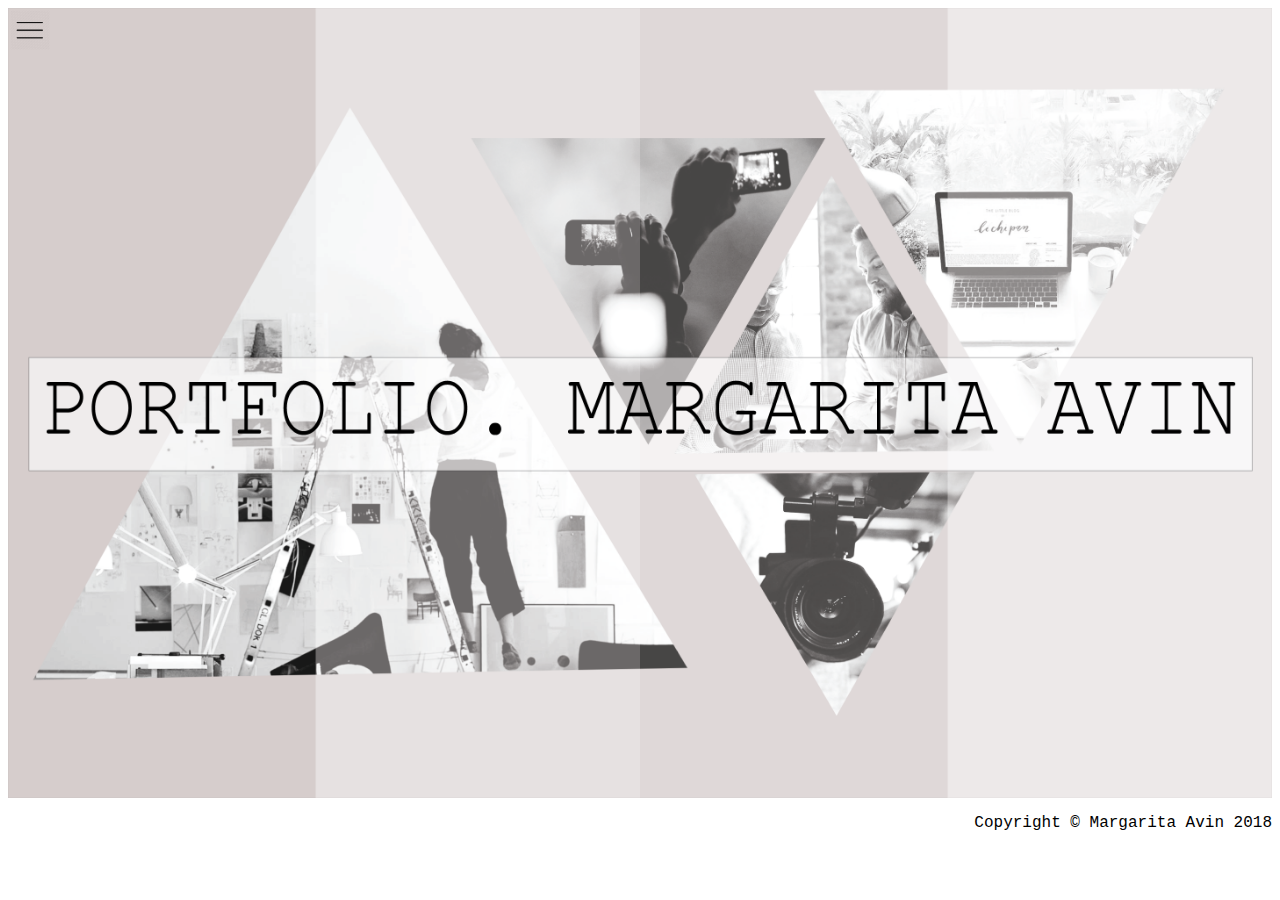
<file: assignment/index.html>
<!DOCTYPE html>
<html>
    <head>
        <title>Portfolio</title>
        <meta charset="UTF-8">
        <meta name="viewport" content="width=device-width, initial-scale=1.0">

        <link rel="stylesheet" href="css/style.css">
    </head>
    <body>
        <div class="menu-icon"><img src="img/menu.png" alt="menu" /></div>
        <div class="menu">
            <ul>
                <li><a class="active" href="index.html">Home</a></li>
                <li><a href="about.html">About me</a></li>
                <li><a href="portfolio.html">Portfolio</a></li>
            </ul>
        </div>
        <div class="wrapper-about">
            <img class="bg-fr-desktop" src="img/frontpage.png" alt="frontpage" />
            <img class="bg-fr-mobile" src="img/frontpagemobile.png" alt="frontpage" />
        </div>
        <div id="footer">
        <p class="down">Copyright © Margarita Avin 2018</p>
        </div>

        <script src="js/script.js" defer></script>

    </body>
</html>
</file>
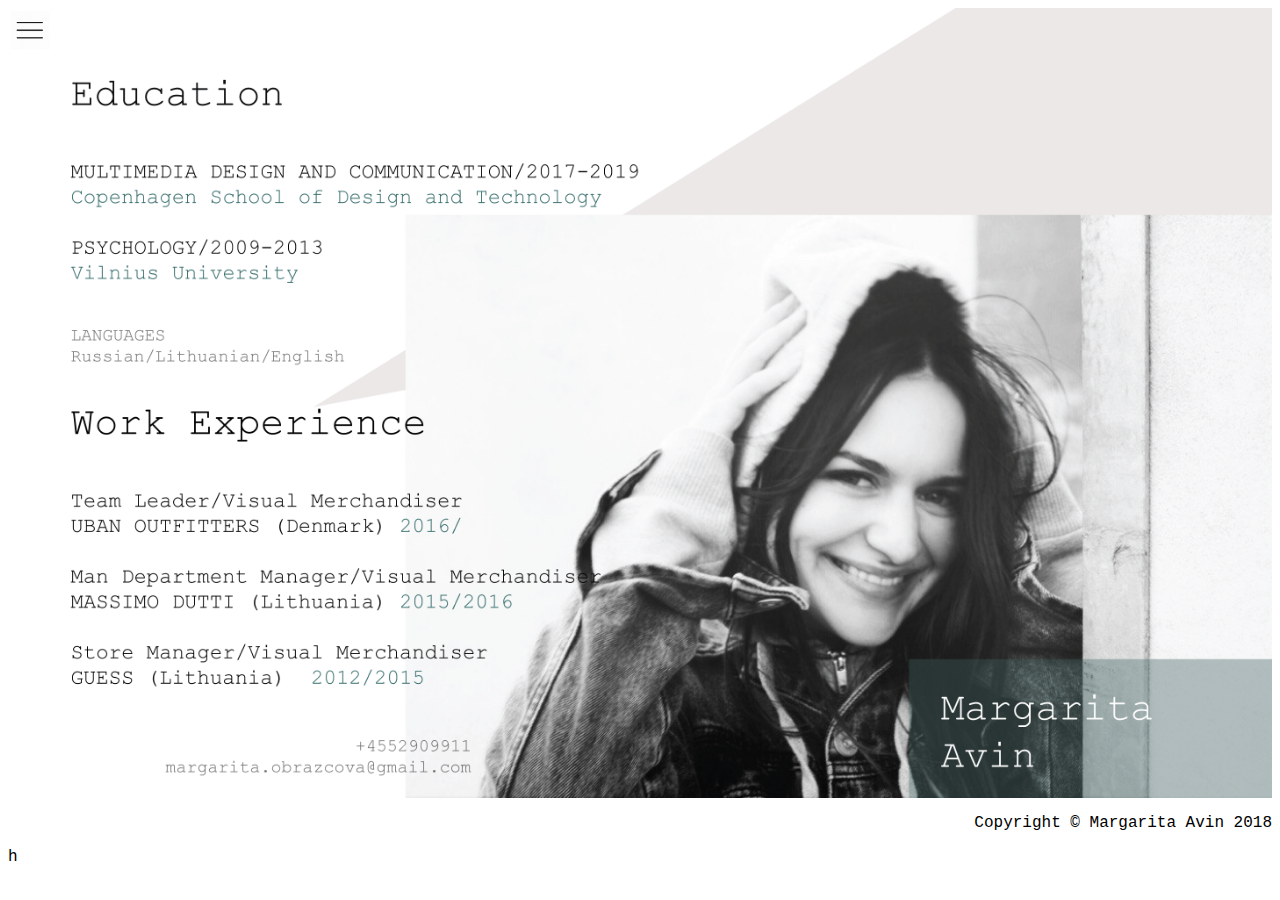
<file: assignment/about.html>
<!DOCTYPE html>
<html>
    <head>
        <title>Portfolio</title>
        <meta charset="UTF-8">
        <meta name="viewport" content="width=device-width, initial-scale=1.0">

        <link rel="stylesheet" href="css/style.css">
    </head>
    <body>
        <div class="menu-icon"><img src="img/menu.png" alt="menu" /></div>
        <div class="menu">
            <ul>
                <li><a href="index.html">Home</a></li>
                <li><a class="active" href="about.html">About me</a></li>
                <li><a href="portfolio.html">Portfolio</a></li>
            </ul>
        </div>

        <div class="wrapper-about">

            <img class="bg-fr-desktop" src="img/cv.png" alt="cv" />
            <img class="bg-fr-mobile" src="img/cvmobile.png" alt="cvmobile" />

        </div>
        <div id="footer">
        <p class="down">Copyright © Margarita Avin 2018</p>
        </div>

        <script src="js/script.js" defer></script>

    </body>
</html>h
</file>
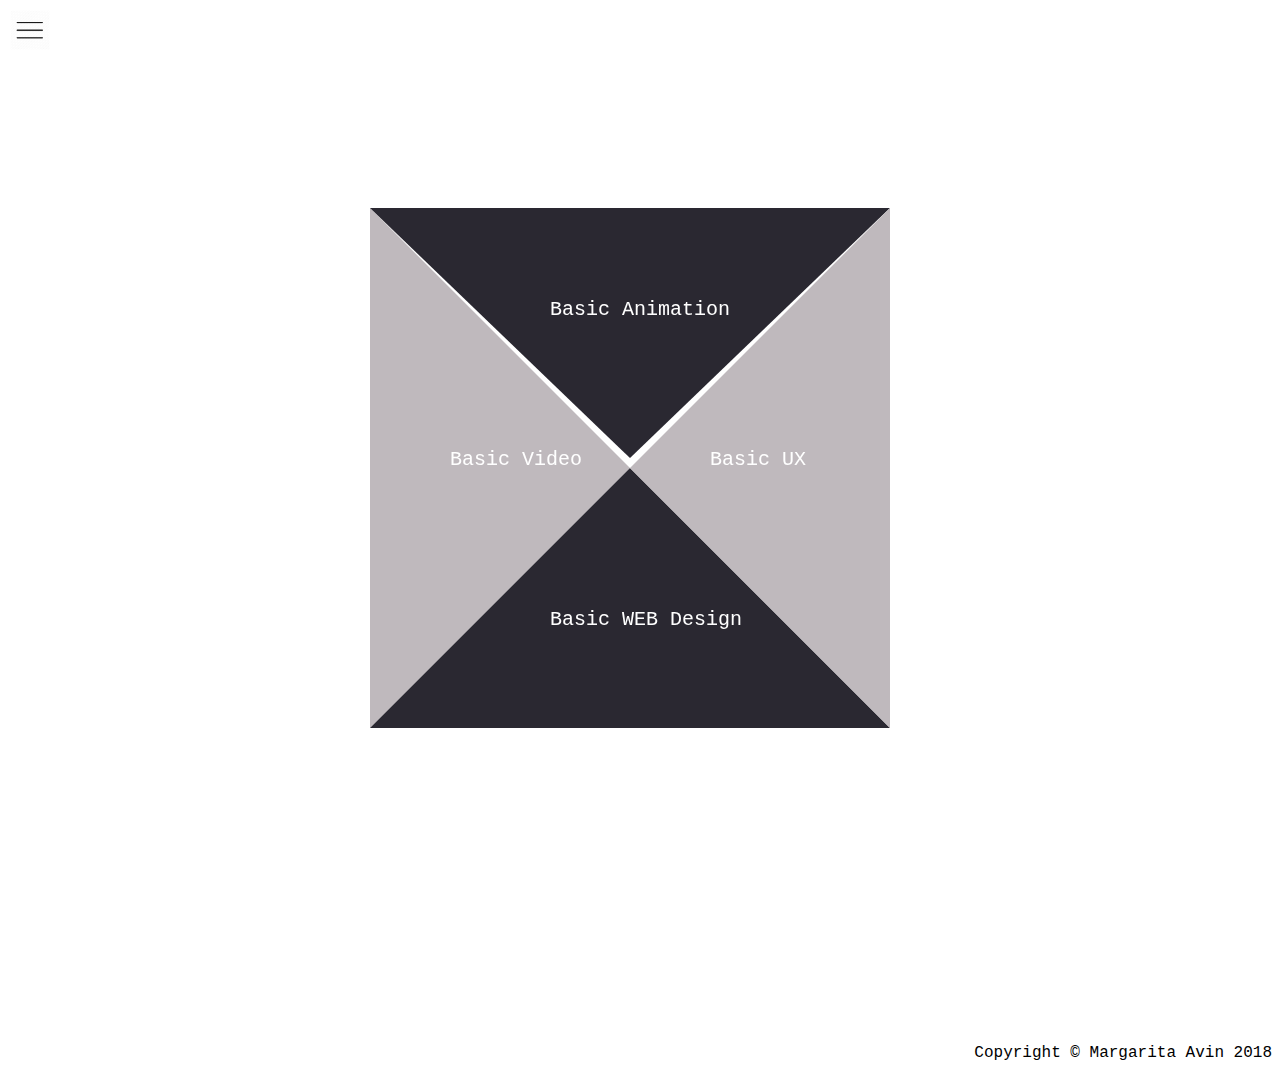
<file: assignment/portfolio.html>
<!DOCTYPE html>
<html>
    <head>
        <title>Portfolio</title>
        <meta charset="UTF-8">
        <meta name="viewport" content="width=device-width, initial-scale=1.0">

        <link rel="stylesheet" href="css/style.css">
    </head>
    <body>
        <div class="menu-icon"><img src="img/menu.png" alt="menu" /></div>
        <div class="menu">
            <ul>
                <li><a href="index.html">Home</a></li>
                <li><a href="about.html">About me</a></li>
                <li><a class="active" href="portfolio.html">Portfolio</a></li>
            </ul>

        </div>

        <div class="empty">  </div>
        <div class="wrapper">

            <div class="arrow-right-container">
                <div class="arrow-right-title">Basic Video</div>
                <div class="arrow-right"></div>
                <div class="arrow-right-content">
                    <p>Basic Video</p><br />

                    <ul>
                   <li> <a class="plink" target="_blank" href="https://www.youtube.com/watch?v=nHwucTVQEXA">03.01.01: A story told with moving images</a></li>
                   <li> <a class="plink" target="_blank" href="http://radovesely.com/kea/story/">03.02.02: City Walk and Meetup</a></li>
                   <li> <a class="plink" target="_blank" href="http://margo.one/kea/video/storyboard.pdf">03.02.01: Storyboard</a></li>
                        </ul>
                </div>
            </div>


            <div class="arrow-down-container">
                <div class="arrow-down-title">Basic Animation</div>
                <div class="arrow-down"></div>
                <div class="arrow-down-content">
                    <p>Basic Animation</p>

                    <ul>
                   <li> <a class="plink" target="_blank" href="http://margo.one/kea/animation/character_storytelling.pdf">02.02.01/02.02.02: Character design and Storytelling </a></li>
                   <li> <a class="plink" target="_blank" href="http://margo.one/animation/sleeping.gif">02.02.03 link Sprite sheet animation</a></li>
                   <li> <a class="plink" target="_blank" href="http://tomasgazi.com/kea/02-animation/harry-potter/harrypotter.html">02.03.02. Interactive Animation</a></li>
                   <li> <a class="plink" target="_blank" href="http://ovisuals.co.uk/kea/02-animation/ppd1/index.html">02.03.03. ProjectPool day 1 </a></li>
                   <li> <a class="plink" target="_blank" href="http://margo.one/slideshow/vilnius.html">02.03.04. ProjectPool day 2</a></li>
                   <li> <a class="plink" target="_blank" href="http://margo.one/kea/animation/personas.pdf">02.04.02. Personas collage</a></li>
                   <li> <a class="plink" target="_blank" href="http://margo.one/kea/animation/project_documentation.pdf">02.04.02. 02.04.03. Storyboard </a></li>
                   <li> <a class="plink" target="_blank" href="http://margo.one/kea/animation/expert_tests.pdf"> 02.04.04. Summary of expert test</a></li>
                   <li> <a class="plink" target="_blank" href="http://soperfect.dk/kea/02-animation/movie-teaser/index.html">Link to movie teaser</a></li>
</ul>
                </div>
            </div>


            <div class="arrow-up-container">
                <div class="arrow-up-title">Basic WEB Design</div>
                <div class="arrow-up"></div>
                <div class="arrow-up-content">
                    <p>Basic WEB Design</p>
                    <ul>
                   <li> <a class="plink" target="_blank" href="http://margo.one/kea/web/swiss/index.html ">01.04.01. Responsive website</a></li>
                   <li> <a class="plink" target="_blank" href="http://valsdottir.net/kea/01-web/redesign/index.html">01.05.03. Link to redesigned web site</a></li>
                   <li> <a class="plink" target="_blank" href="http://margo.one/kea/redesign/presentation.pdf">01.05.04. Presentation</a></li>
                        </ul>
                </div>
            </div>


            <div class="arrow-left-container">
                <div class="arrow-left-title">Basic UX</div>
                <div class="arrow-left"></div>
                <div class="arrow-left-content">
                    <p>Basic UX</p>

                    <ul>
                   <li> <a class="plink" target="_blank" href="http://margo.one/kea/ux/businessmodel.jpg">04.02.01: Business Model Canvas </a></li>
                   <li> <a class="plink" target="_blank" href="http://margo.one/kea/ux/report.pdf">04.02.02: Report</a></li>
                    <li><a class="plink" target="_blank" href="http://margo.one/kea/ux/design_doc.pdf">04.03.01: Design documentation</a></li>
                   <li> <a class="plink" target="_blank" href="http://tintinve.com/kea/08-concept_dev/index.html">04.04.01: Link to the web prototype </a></li>
                   <li> <a class="plink" target="_blank" href="https://xd.adobe.com/view/60a3204b-11f3-4609-b760-1dec1628898f/">Link to the app prototype</a></li>
                   <li> <a class="plink" target="_blank" href="http://margo.one/kea/ux/pitch.pdf">04.04.02: Pitch presentation</a></li>
                </ul>
                        </div>
            </div>



        </div>
        <div class="empty">  </div>
        <div class="empty">  </div>
        <div class="empty">  </div>
        <div class="empty">  </div>
                            <div id="footer">
        <p class="down">Copyright © Margarita Avin 2018</p>
        </div>
        <script src="js/script.js" defer></script>

    </body>
</html>
</file>
<file: assignment/css/style.css>
.bg-fr-mobile {
    display: block;
}

.bg-fr-desktop {
    display: none;
}




body{
    font-family: "Courier New";
}

.menu-icon {
    position: fixed;
    top: 0px;
    left:0px;
    width: 40px;
    height: 40px;
    margin: 10px;
    /*border: 1px solid #bfb9bd;*/
    z-index: 1003;
}

.menu-icon img {
    width: 40px;
    height: 40px;
    cursor: pointer;
}

.menu {
    position: fixed;
    top: 0px;
    left:0px;
    width: 100%;
    height: 100%;
    /*z-index: 1002;*/
    /*display: none;*/
    opacity: 0;

    background-color: #ffffff;
}


.menu ul {
    text-align: center;
    padding-top: 300px;
}

.wrapper li{
    list-style-type: none;
    margin-top: 13px;

}
.wrapper li a{
    color: #456b6e;
    text-decoration: none;
}

.plink:hover{
    color: #bfb9bd;
}
.arrow-left-title:hover{
    color: #456b6e;
}
.arrow-up-title:hover{
    color: #456b6e;
}

.arrow-right-title:hover{
    color: #456b6e;
}
.arrow-down-title:hover{
    color: #456b6e;
}

.menu li {
    list-style-type: none;
    display: inline;
    padding: 0px 100px;
    font-size: 36px;
    color: #456b6e;
}
.menu li a {
    color: #456b6e;
    text-decoration: none;
}

.menu li a:hover {
    color: #bfb9bd;
}

.active {
    color: #bfb9bd;
}
.empty{
    width:100%;
    height:200px;
}


.wrapper {
    position: relative;
    text-align: center;
    margin:auto;
    width: 520px;
    border: 0px solid green;
    padding: 10px;
}
.wrapper img {
    width: 100%;
}

.wrapper-about {
    position: relative;
    text-align: center;
    margin: auto;
    width: 100%;
    border: 0px solid green;
}

.wrapper-about img {
    width: 100%;
}

.arrow-up-container {
    position: absolute;
    width: 520px;
    height: 260px;
    border: 0px solid #000000;
    top: 260px;
    left: 0px;
}

.arrow-down-container {
    position: absolute;
    width: 520px;
    height: 260px;
    border: 0px solid #000000;
    top: 0px;
    left: 0px;
}

.arrow-right-container {
    position: absolute;
    width: 260px;
    height: 520px;
    border: 0px solid #000000;
    top: 0px;
    left: 0px;
}

.arrow-left-container {
    position: absolute;
    width: 260px;
    height: 520px;
    border: 0px solid #000000;
    top: 0px;
    left: 260px;
}

.arrows-center-container {
    position: relative;
    float: left;
}

.arrows-center-center-container {
    width: 520px;
    position: relative;
    border: 1px solid #000000;
}

.arrow-up-title {
    font-size: 20px;
    color: #ffffff;
    position: absolute;
    top: 140px;
    left: 180px;
    z-index: 1000;
    cursor: pointer;
}

.arrow-down-title {
    font-size: 20px;
    color: #ffffff;
    position: absolute;
    top: 90px;
    left: 180px;
    z-index: 1000;
    cursor: pointer;
}

.arrow-right-title {
    font-size: 20px;
    color: #ffffff;
    position: absolute;
    top: 240px;
    left: 80px;
    z-index: 1000;
    cursor: pointer;
}

.arrow-left-title {
    font-size: 20px;
    color: #ffffff;
    position: absolute;
    top: 240px;
    left: 80px;
    z-index: 1000;
    cursor: pointer;
}

.arrow-right-content {
    position: absolute;
    width: 100%;
    top: 0px;
    left: 0px;
    opacity: 0;
    text-align: left !important;
}

.arrow-left-content {
    position: absolute;
    width: 100%;
    top: 0px;
    left: 0px;
    opacity: 0;
    text-align: right !important;
}

.arrow-up-content {
    position: absolute;
    width: 100%;
    top: 0px;
    left: 0px;
    opacity: 0;
    text-align: center !important;
}

.arrow-down-content {
    position: absolute;
    width: 100%;
    top: 0px;
    left: 0px;
    opacity: 0;
    text-align: center !important;
}

.arrow-right-content p,
.arrow-left-content p,
.arrow-up-content p,
.arrow-down-content p {
    font-size: 24px;
    /*background-color: #ffffff;*/
    color: #2a2831;
    padding: 3px 0px;
    text-align: center !important;
}

.arrow-right-content a {
}

.arrow-up {
    width: 0;
    height: 0;
    border-left: 260px solid transparent;
    border-right: 260px solid transparent;
    border-bottom: 260px solid #2a2831;

}

.arrow-down {

    width: 0;
    height: 0;
    border-left: 260px solid transparent;
    border-right: 260px solid transparent;
    border-top: 250px solid #2a2831;

}

.arrow-right {
    width: 0;
    height: 0;
    border-top: 260px solid transparent;
    border-bottom: 260px solid transparent;
    border-left: 260px solid #bfb9bd;
}

.arrow-left {
    width: 0;
    height: 0;
    border-top: 260px solid transparent;
    border-bottom: 260px solid transparent;
    border-right: 260px solid #bfb9bd;
}

@keyframes fade {
    0%   { opacity: 0; }
    100% { opacity: 1; }
}

.wrapper.fade {
    animation-name: fade;
    animation-duration: 0.3s;
    animation-iteration-count: 1;
}

@keyframes fadeIn {
    from {opacity: 1;}
    to {opacity: 0;}
}

.fadeIn {
    animation-name: fadeIn;
    animation-duration: 2s;
    animation-iteration-count: 1;
    animation-fill-mode: forwards;
    z-index: 1100;
}

@keyframes fadeOut {
    from   { opacity: 0; }
    to { opacity: 1; }
}

.fadeOut {
    animation-name: fadeOut;
    animation-duration: 2s;
    animation-iteration-count: 1;
    z-index: 1001;
    animation-fill-mode: forwards;
}

.fadeOutMenu {
    animation-name: fadeOut;
    animation-duration: 1s;
    animation-iteration-count: 1;
    z-index: 1301;
    animation-fill-mode: forwards;
}

@keyframes moveLeft {
    from {left: 0px;}
    to {left: -260px;}
}

.button.moveLeft {
    animation-name: moveLeft;
    animation-duration: 2s;
    animation-fill-mode: forwards;
    /*animation-timing-function: ease-out;*/
}

@keyframes moveRight {
    from {left: 260px;}
    to {left: 520px;}
}

.button.moveRight {
    animation-name: moveRight;
    animation-duration: 2s;
    animation-fill-mode: forwards;
    /*animation-timing-function: ease-out;*/
}

@keyframes moveDown {
    from {top: 260px;}
    to {top: 520px;}
}

.button.moveDown {
    animation-name: moveDown;
    animation-duration: 2s;
    animation-fill-mode: forwards;
    /*animation-timing-function: ease-out;*/
}

@keyframes moveDownAll {
    0%   { top: 0px; }
    100%  { top: 260px; }
}

.button.moveDownAll {
    animation-name: moveDownAll;
    animation-duration: 2s;
    animation-fill-mode: forwards;
    /*animation-timing-function: ease-out;*/
}

@keyframes moveDownAllUp {
    0%   { top: 260px; }
    100%  { top: 520px; }
}

.button.moveDownAllUp {
    animation-name: moveDownAllUp;
    animation-duration: 2s;
    animation-fill-mode: forwards;
    /*animation-timing-function: ease-out;*/
}

@media only screen and (min-width: 720px) {
    .bg-fr-desktop {
        display: block;
    }

    .bg-fr-mobile {
        display: none;
    }
}
.down {
    text-align: right;
}
</file>
